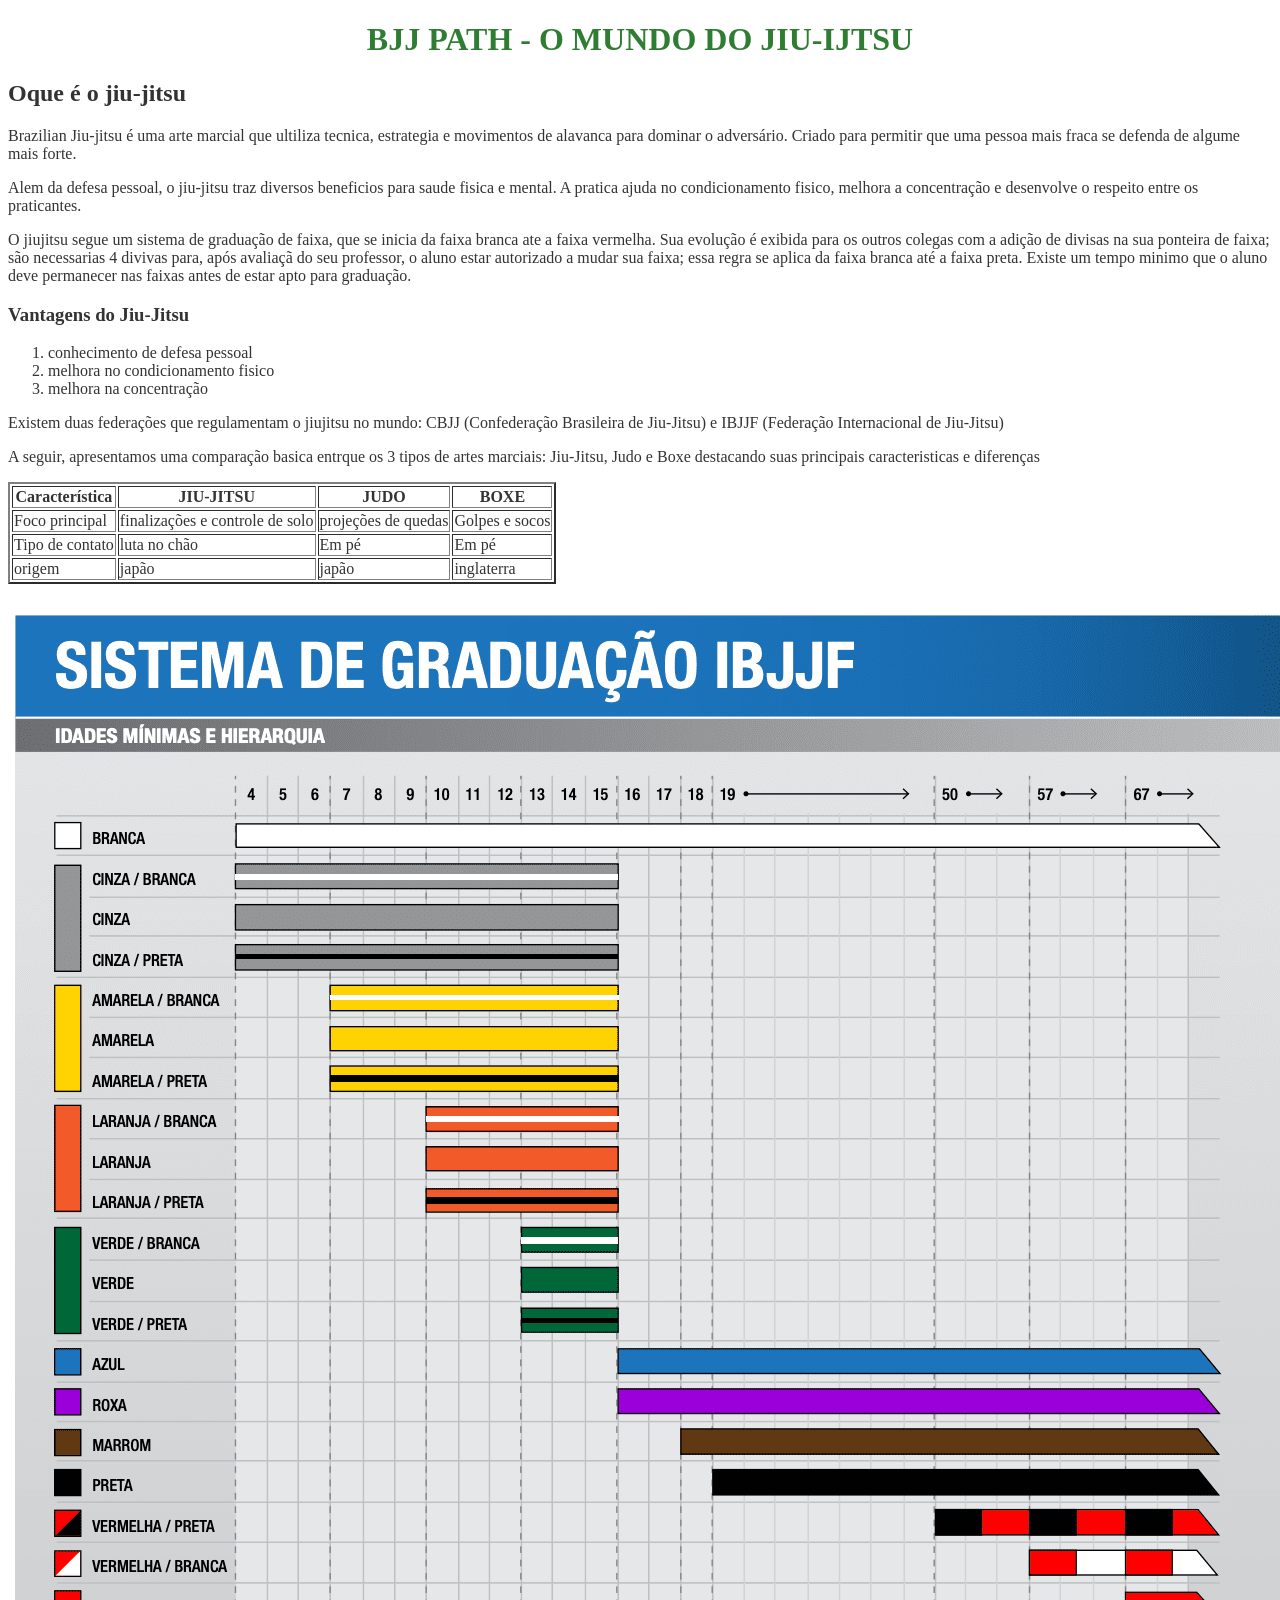
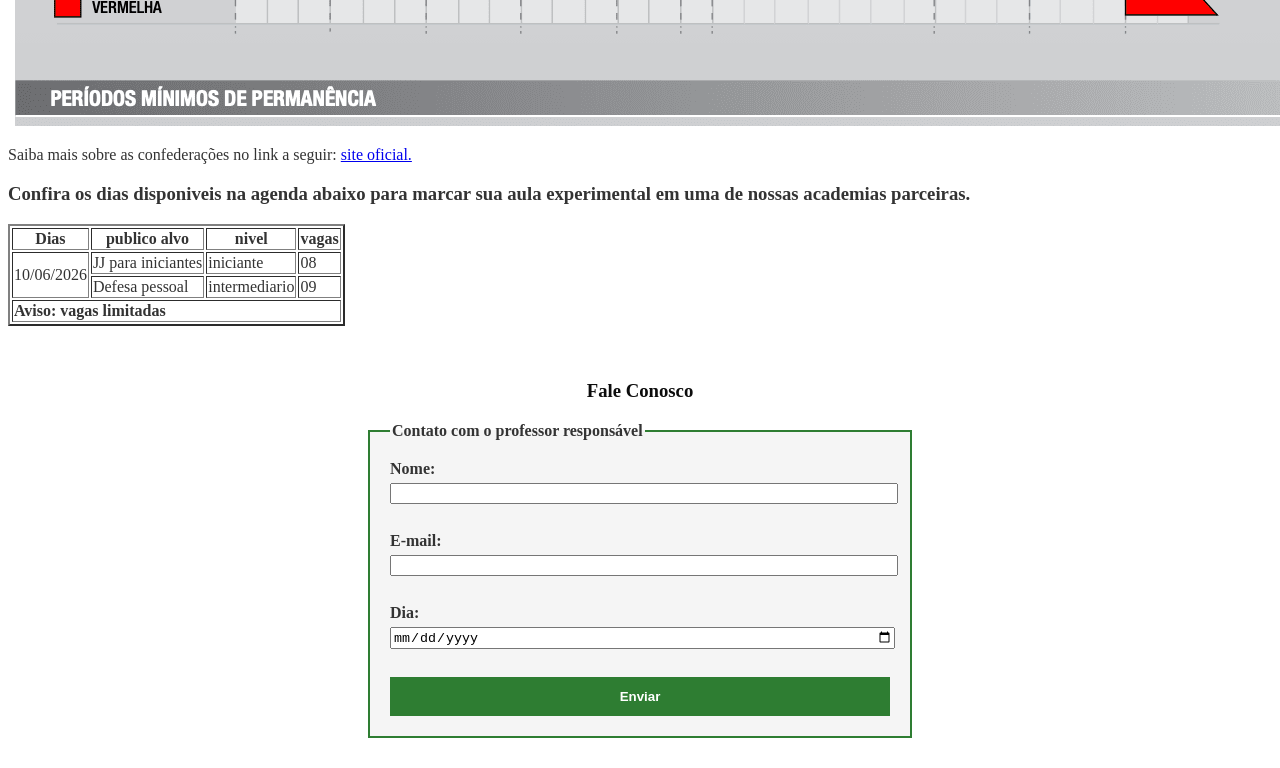
<file: index.html>
<!DOCTYPE html>

<link rel="stylesheet" href="/src/css/style.css">

<head>
    <title> BJJ PATH </title>
    <meta charset="utf-8" />
</head>

<body>
    <h1> BJJ PATH - O MUNDO DO JIU-IJTSU </h1>
    <h2> Oque é o jiu-jitsu </h2>

    <P>
        Brazilian Jiu-jitsu é uma arte marcial que ultiliza tecnica, estrategia e movimentos de alavanca para dominar o
        adversário.
        Criado para permitir que uma pessoa mais fraca se defenda de algume mais forte.
    </P>
    <p>
        Alem da defesa pessoal, o jiu-jitsu traz diversos beneficios para saude fisica e mental.
        A pratica ajuda no condicionamento fisico, melhora a concentração e desenvolve o respeito entre os praticantes.
    </p>
    <p>
        O jiujitsu segue um sistema de graduação de faixa, que se inicia da faixa branca ate a faixa vermelha.
        Sua evolução é exibida para os outros colegas com a adição de divisas na sua ponteira de faixa; são necessarias
        4 divivas para, após avaliaçã do seu professor, o aluno estar autorizado a mudar sua faixa;
        essa regra se aplica da faixa branca até a faixa preta.
        Existe um tempo minimo que o aluno deve permanecer nas faixas antes de estar apto para graduação.
    </p>



    <h3> Vantagens do Jiu-Jitsu </h3>
    <ol>
        <li> conhecimento de defesa pessoal</li>
        <li> melhora no condicionamento fisico </li>
        <li> melhora na concentração </li>
    </ol>

    <p>
        Existem duas federações que regulamentam o
        jiujitsu no mundo: CBJJ (Confederação Brasileira de Jiu-Jitsu) e IBJJF (Federação Internacional de Jiu-Jitsu)
    </p>

    <p> A seguir, apresentamos uma comparação basica entrque os 3 tipos de artes marciais: Jiu-Jitsu, Judo e Boxe
        destacando suas principais caracteristicas e diferenças
    </p>

    <table border="2">
        <tr>
            <th>Característica</th>
            <th>JIU-JITSU</th>
            <th>JUDO</th>
            <th>BOXE</th>
        </tr>
        <tr>
            <td>Foco principal</td>
            <td>finalizações e controle de solo </td>
            <td>projeções de quedas </td>
            <td>Golpes e socos </td>
        </tr>
        <tr>
            <td>Tipo de contato</td>
            <td>luta no chão </td>
            <td> Em pé </td>
            <td> Em pé </td>
        </tr>
        <tr>
            <td> origem </td>
            <td>japão </td>
            <td> japão </td>
            <td> inglaterra </td>
        </tr>
    </table>

    <p class="img-sistema">
        <img src="/src/img/sistemadegraduacaojj.png" alt="Ilustração do funcionamento Sistema de Graduação" />
    </p>

    <p>
        Saiba mais sobre as confederações no link a seguir: <a href="https://cbjj.com.br/" target="_blank"> site
            oficial.</a>
    </p>

    <h3>
        Confira os dias disponiveis na agenda abaixo para marcar sua aula experimental em uma de nossas academias
        parceiras.
    </h3>

    <table border="2">
        <tr>
            <th>Dias</th>
            <th>publico alvo </th>
            <th>nivel</th>
            <th>vagas</th>

        </tr>
        <tr>
            <td rowspan="2"> 10/06/2026 </td>
            <td>JJ para iniciantes</td>
            <td>iniciante </td>
            <td>08</td>
        </tr>
        <tr>
            <td>Defesa pessoal</td>
            <td>intermediario</td>
            <td>09</td>
        </tr>
        <tr>
            <td colspan="4" alingn="center"> <strong> Aviso: vagas limitadas </strong> </td>
        </tr>
    </table>

    <br><br>

    <h3 class="titulo-contato">Fale Conosco</h3>
    <fieldset class="caixa-contato">
        <legend><strong>Contato com o professor responsável</strong></legend>

    <form action="#agendar" method="post">
        <label for="nome">Nome: </label>
        <input type="text" id="nome" name="nome" required>
        <br>
        <label for="email">E-mail:</label>
        <input type="email" id="email" name="email" required>
        <br>
        <label for="dia">Dia:</label>
        <input type="date" id="dia" name="dia" required>
        <br>
        <button type="submit" id="btn-enviar">Enviar</button>
    </form>
    </fieldset>


</body>

</html>
</file>
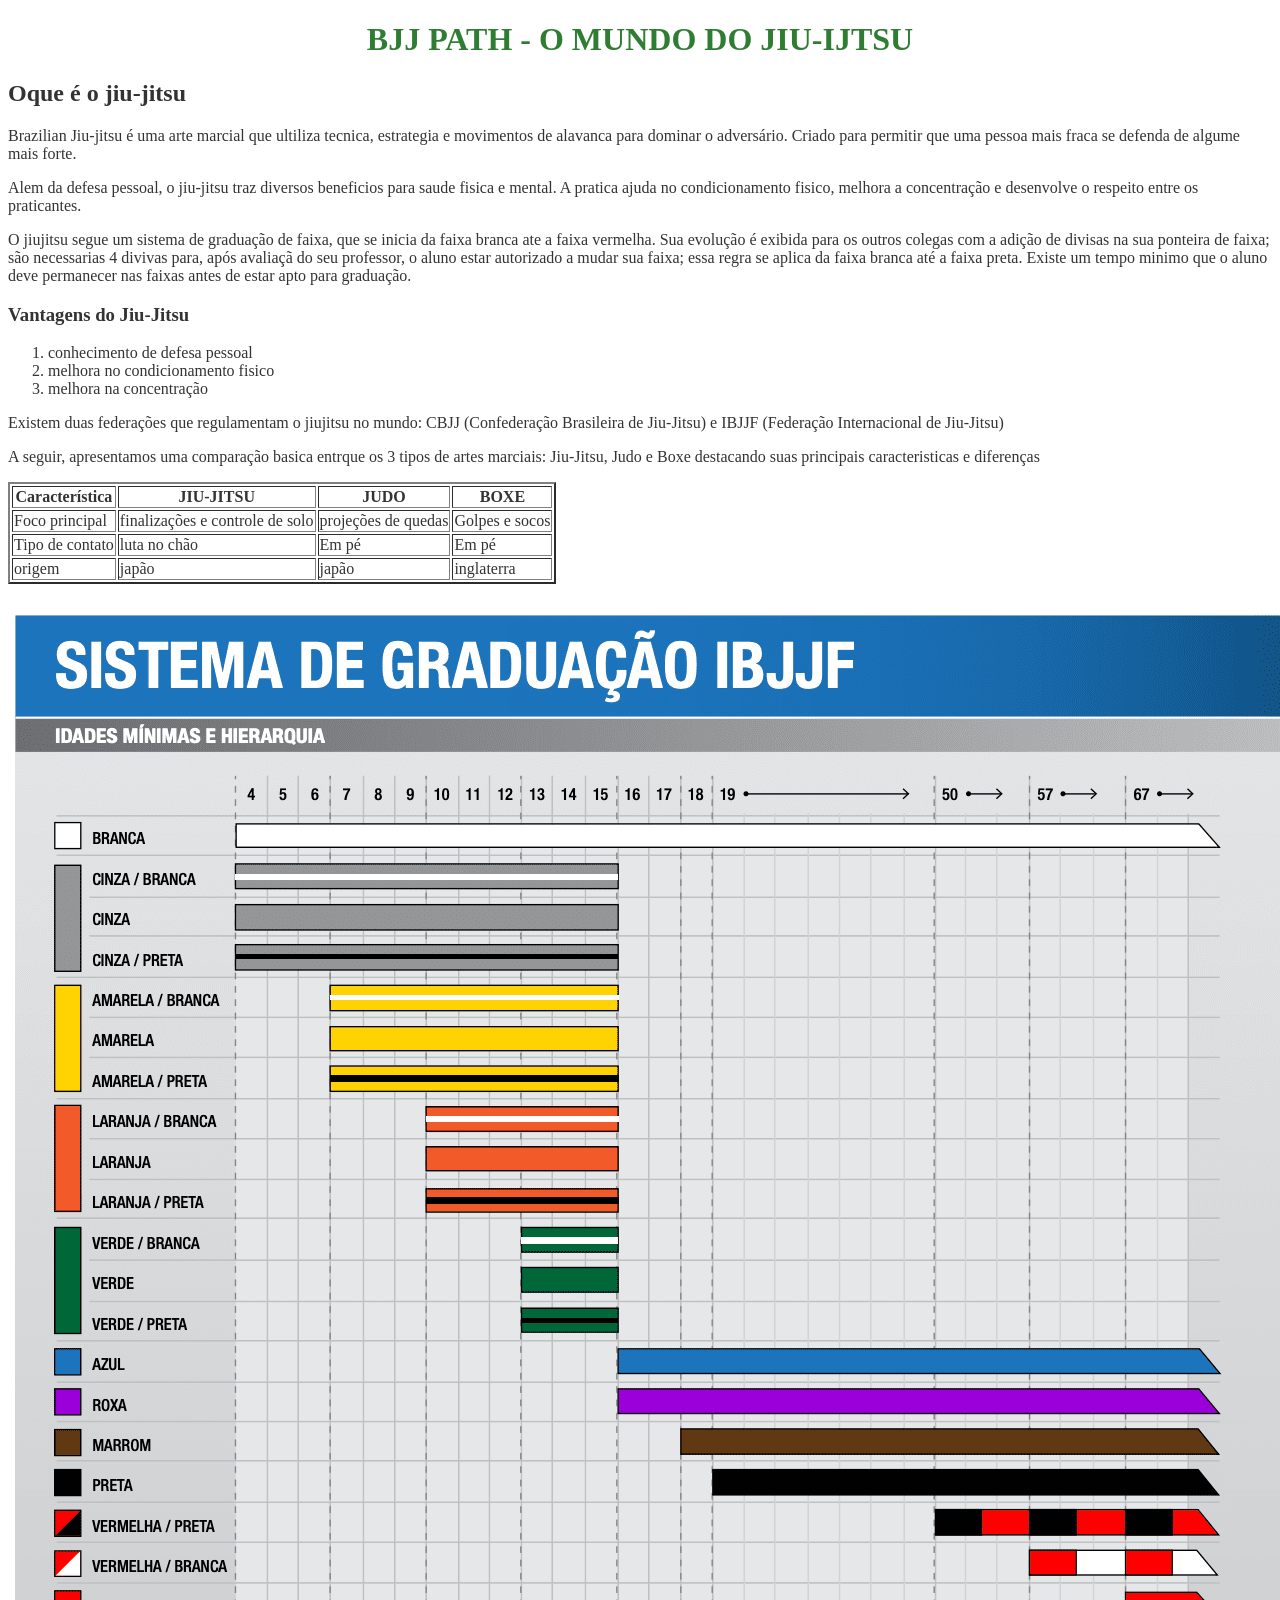
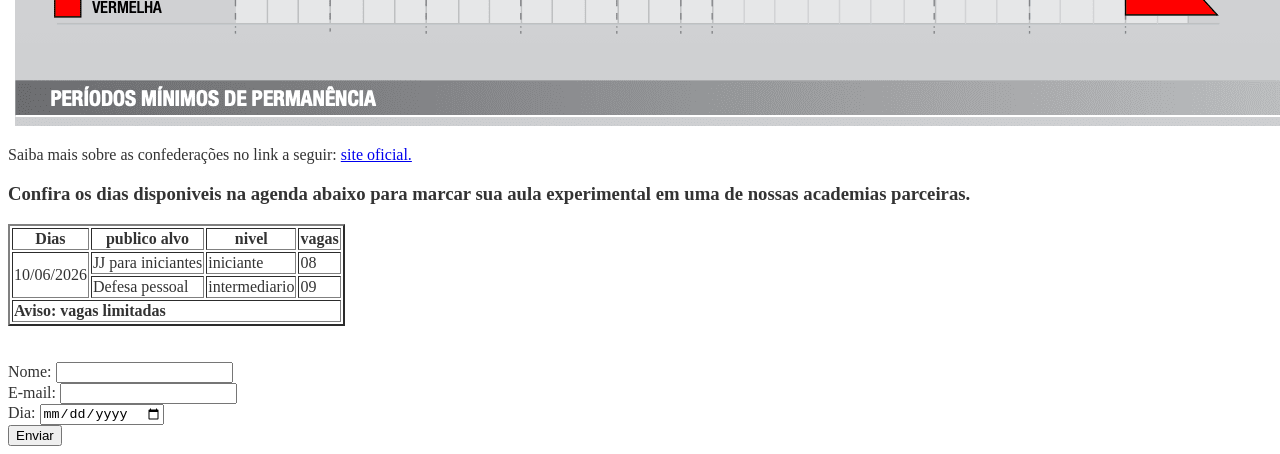
<file: bjj/index.html>
<!DOCTYPE html>

<link rel="stylesheet" href="/css/style.css">

<head>
    <title> BJJ PATH </title>
    <meta charset="utf-8" />
</head>

<body>
    <h1> BJJ PATH - O MUNDO DO JIU-IJTSU </h1>
    <h2> Oque é o jiu-jitsu </h2>

    <P>
        Brazilian Jiu-jitsu é uma arte marcial que ultiliza tecnica, estrategia e movimentos de alavanca para dominar o
        adversário.
        Criado para permitir que uma pessoa mais fraca se defenda de algume mais forte.
    </P>
    <p>
        Alem da defesa pessoal, o jiu-jitsu traz diversos beneficios para saude fisica e mental.
        A pratica ajuda no condicionamento fisico, melhora a concentração e desenvolve o respeito entre os praticantes.
    </p>
    <p>
        O jiujitsu segue um sistema de graduação de faixa, que se inicia da faixa branca ate a faixa vermelha.
        Sua evolução é exibida para os outros colegas com a adição de divisas na sua ponteira de faixa; são necessarias
        4 divivas para, após avaliaçã do seu professor, o aluno estar autorizado a mudar sua faixa;
        essa regra se aplica da faixa branca até a faixa preta.
        Existe um tempo minimo que o aluno deve permanecer nas faixas antes de estar apto para graduação.
    </p>



    <h3> Vantagens do Jiu-Jitsu </h3>
    <ol>
        <li> conhecimento de defesa pessoal</li>
        <li> melhora no condicionamento fisico </li>
        <li> melhora na concentração </li>
    </ol>

    <p>
        Existem duas federações que regulamentam o
        jiujitsu no mundo: CBJJ (Confederação Brasileira de Jiu-Jitsu) e IBJJF (Federação Internacional de Jiu-Jitsu)
    </p>

    <p> A seguir, apresentamos uma comparação basica entrque os 3 tipos de artes marciais: Jiu-Jitsu, Judo e Boxe
        destacando suas principais caracteristicas e diferenças
    </p>

    <table border="2">
        <tr>
            <th>Característica</th>
            <th>JIU-JITSU</th>
            <th>JUDO</th>
            <th>BOXE</th>
        </tr>
        <tr>
            <td>Foco principal</td>
            <td>finalizações e controle de solo </td>
            <td>projeções de quedas </td>
            <td>Golpes e socos </td>
        </tr>
        <tr>
            <td>Tipo de contato</td>
            <td>luta no chão </td>
            <td> Em pé </td>
            <td> Em pé </td>
        </tr>
        <tr>
            <td> origem </td>
            <td>japão </td>
            <td> japão </td>
            <td> inglaterra </td>
        </tr>
    </table>

    <p>
        <img src="../img/sistemadegraduacaojj.png" alt="Ilustração do funcionamento Sistema de Graduação" />
    </p>

    <p>
        Saiba mais sobre as confederações no link a seguir: <a href="/https://cbjj.com.br//" target="_blank"> site
            oficial.</a>
    </p>

    <h3>
        Confira os dias disponiveis na agenda abaixo para marcar sua aula experimental em uma de nossas academias
        parceiras.
    </h3>

    <table border="2">
        <tr>
            <th>Dias</th>
            <th>publico alvo </th>
            <th>nivel</th>
            <th>vagas</th>

        </tr>
        <tr>
            <td rowspan="2"> 10/06/2026 </td>
            <td>JJ para iniciantes</td>
            <td>iniciante </td>
            <td>08</td>
        </tr>
        <tr>
            <td>Defesa pessoal</td>
            <td>intermediario</td>
            <td>09</td>
        </tr>
        <tr>
            <td colspan="4" alingn="center"> <strong> Aviso: vagas limitadas </strong> </td>
        </tr>
    </table>

    <br><br>

    <form action="agendar" method="post">
        <label for="nome">Nome: </label>
        <input type="text" id="nome" name="nome" required>
        <br>
        <label for="email">E-mail:</label>
        <input type="email" id="email" name="email" required>
        <br>
        <label for="dia">Dia:</label>
        <input type="date" id="dia" name="dia" required>
        <br>
        <input type="submit" value="Enviar">
    </form>


</body>

</html>
</file>
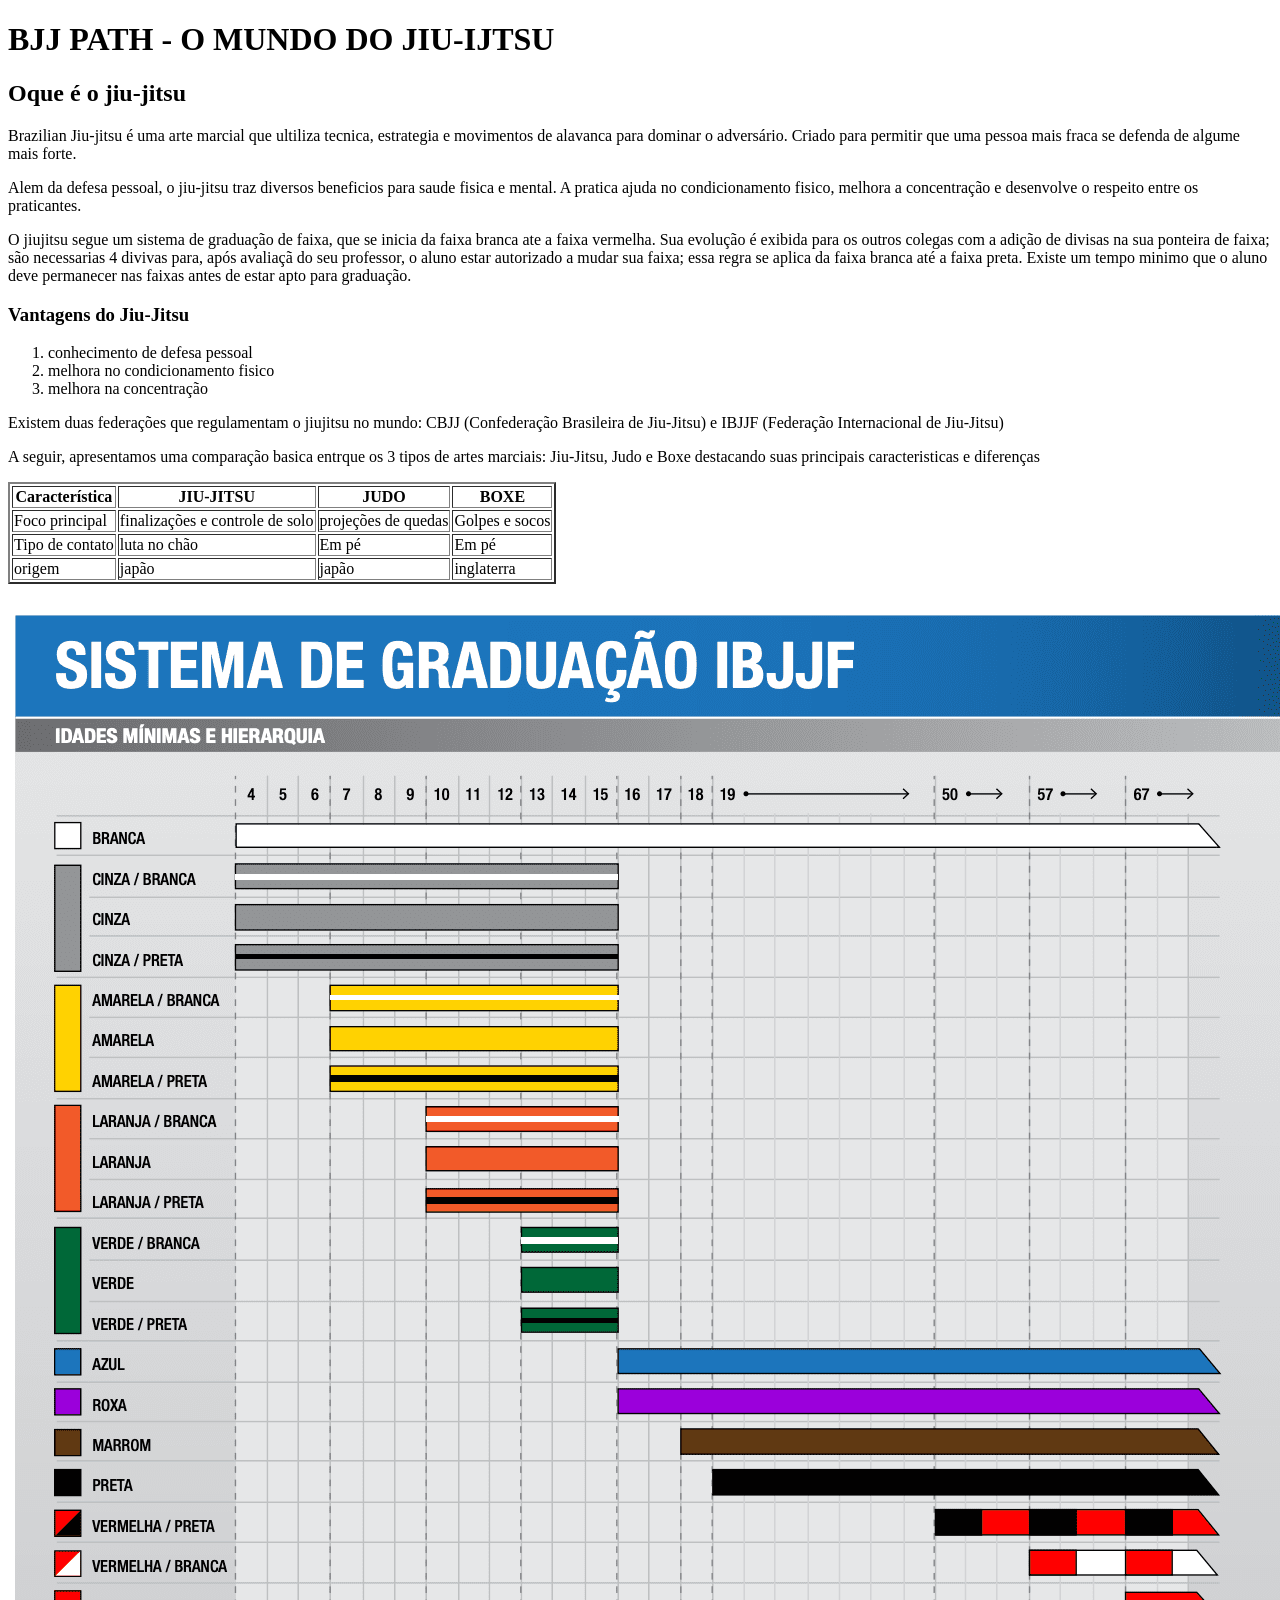
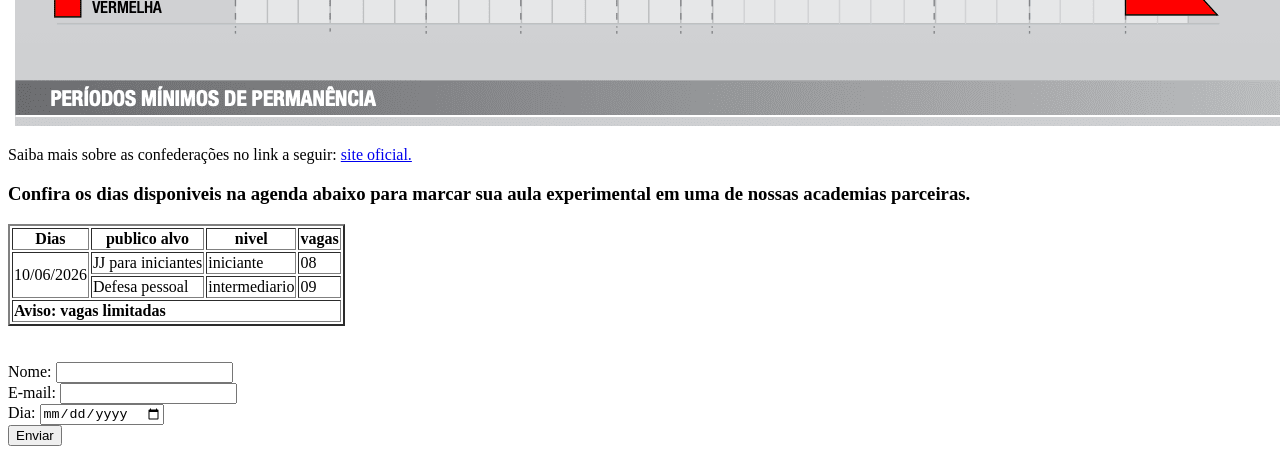
<file: li-fi/index.html>
<!DOCTYPE html>

<head>
    <title> BJJ PATH </title>
    <meta charset="utf-8" />
</head>

<body>
    <h1> BJJ PATH - O MUNDO DO JIU-IJTSU </h1>
    <h2> Oque é o jiu-jitsu </h2>

    <P>
        Brazilian Jiu-jitsu é uma arte marcial que ultiliza tecnica, estrategia e movimentos de alavanca para dominar o
        adversário.
        Criado para permitir que uma pessoa mais fraca se defenda de algume mais forte.
    </P>
    <p>
        Alem da defesa pessoal, o jiu-jitsu traz diversos beneficios para saude fisica e mental.
        A pratica ajuda no condicionamento fisico, melhora a concentração e desenvolve o respeito entre os praticantes.
    </p>
    <p>
        O jiujitsu segue um sistema de graduação de faixa, que se inicia da faixa branca ate a faixa vermelha.
        Sua evolução é exibida para os outros colegas com a adição de divisas na sua ponteira de faixa; são necessarias
        4 divivas para, após avaliaçã do seu professor, o aluno estar autorizado a mudar sua faixa;
        essa regra se aplica da faixa branca até a faixa preta.
        Existe um tempo minimo que o aluno deve permanecer nas faixas antes de estar apto para graduação.
    </p>



    <h3> Vantagens do Jiu-Jitsu </h3>
    <ol>
        <li> conhecimento de defesa pessoal</li>
        <li> melhora no condicionamento fisico </li>
        <li> melhora na concentração </li>
    </ol>

    <p>
        Existem duas federações que regulamentam o
        jiujitsu no mundo: CBJJ (Confederação Brasileira de Jiu-Jitsu) e IBJJF (Federação Internacional de Jiu-Jitsu)
    </p>

    <p> A seguir, apresentamos uma comparação basica entrque os 3 tipos de artes marciais: Jiu-Jitsu, Judo e Boxe
        destacando suas principais caracteristicas e diferenças
    </p>

    <table border="2">
        <tr>
            <th>Característica</th>
            <th>JIU-JITSU</th>
            <th>JUDO</th>
            <th>BOXE</th>
        </tr>
        <tr>
            <td>Foco principal</td>
            <td>finalizações e controle de solo </td>
            <td>projeções de quedas </td>
            <td>Golpes e socos </td>
        </tr>
        <tr>
            <td>Tipo de contato</td>
            <td>luta no chão </td>
            <td> Em pé </td>
            <td> Em pé </td>
        </tr>
        <tr>
            <td> origem </td>
            <td>japão </td>
            <td> japão </td>
            <td> inglaterra </td>
        </tr>
    </table>

    <p>
        <img src="../img/sistemadegraduacaojj.png" alt="Ilustração do funcionamento Sistema de Graduação" />
    </p>

    <p>
        Saiba mais sobre as confederações no link a seguir: <a href="/https://cbjj.com.br//" target="_blank"> site
            oficial.</a>
    </p>

    <h3>
        Confira os dias disponiveis na agenda abaixo para marcar sua aula experimental em uma de nossas academias
        parceiras.
    </h3>

    <table border="2">
        <tr>
            <th>Dias</th>
            <th>publico alvo </th>
            <th>nivel</th>
            <th>vagas</th>

        </tr>
        <tr>
            <td rowspan="2"> 10/06/2026 </td>
            <td>JJ para iniciantes</td>
            <td>iniciante </td>
            <td>08</td>
        </tr>
        <tr>
            <td>Defesa pessoal</td>
            <td>intermediario</td>
            <td>09</td>
        </tr>
        <tr>
            <td colspan="4" alingn="center"> <strong> Aviso: vagas limitadas </strong> </td>
        </tr>
    </table>

    <br><br>

    <form action="agendar" method="post">
        <label for="nome">Nome: </label>
        <input type="text" id="nome" name="nome" required>
        <br>
        <label for="email">E-mail:</label>
        <input type="email" id="email" name="email" required>
        <br>
        <label for="dia">Dia:</label>
        <input type="date" id="dia" name="dia" required>
        <br>
        <input type="submit" value="Enviar">
    </form>


</body>

</html>
</file>
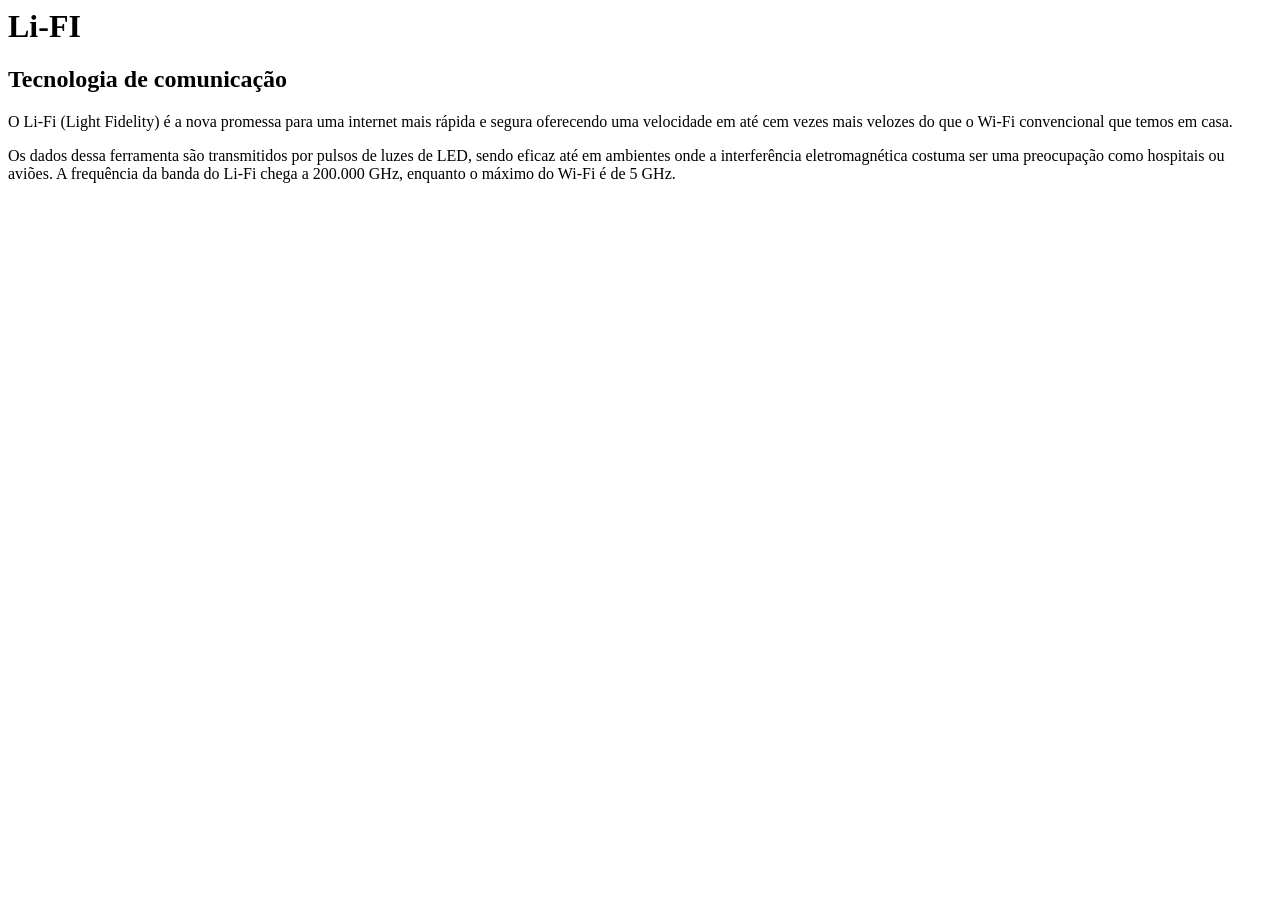
<file: receita/index.html>
<html>

    <head>
        <title> COMUNICAÇÃO LI-FI </title>
        <meta charset="utf-8"/>
    </head>

    <body>
        <h1> Li-FI </h1>
        <h2> Tecnologia de comunicação </h2>
    </body>

    <P>
    O Li-Fi (Light Fidelity) é a nova promessa para uma internet mais rápida e segura 
    oferecendo uma velocidade em até cem vezes mais velozes do que o Wi-Fi convencional que temos em casa.
    </P>
    <p>
    Os dados dessa ferramenta são transmitidos por pulsos de luzes de LED, sendo eficaz até em ambientes onde a interferência eletromagnética costuma ser uma preocupação
    como hospitais ou aviões. A frequência da banda do Li-Fi chega a 200.000 GHz, enquanto o máximo do Wi-Fi é de 5 GHz.
    </p>
    

<!-- 
  # minimo 02 paragrafos
# minimo 01 lista,ordenada ou n.
# tabela com 04 colunas e 03 linhas.
# inserção de uma imagem com o atributo alt(explicar a importancia do alt para acessibilidade).
# minimo 01 link para um site externo.  
-->

</html>
</file>
<file: src/css/style.css>
/* 1. Mudando a cor do texto de todo o corpo do site */
body {
    color: #333333; /* Um cinza escuro, mais suave que o preto puro */
}

/* 2. Destacando o título principal com a cor da identidade do cliente */
h1 {
    color: #2e7d32; /* Verde que remete à saúde e nutrição */
    text-align: center; /* Centraliza o nome do portal na tela */
}

/* 3. Colocando uma cor de fundo sutil no formulário de contato */
fieldset {
    background-color: #f5f5f5; /* Um fundo cinza claro para destacar a seção */
}

/* 4. Colorindo o fundo do rodapé semântico */
footer {
    background-color: #e8f5e9; /* Um fundo verde bem clarinho */
}


.titulo-contato {
    text-align: center; /* Centraliza o título "Fale Conosco" */
    color: #0c0c0c; /* Mantém a consistência com a identidade visual */
    margin-bottom: 20px; /* Adiciona espaço abaixo do título */
}
/* 5. adicionando estilo para os campos do formulário */
.caixa-contato {
    background-color: #f5f5f5;
    border: 2px solid #2e7d32;
    padding: 20px; 
    max-width: 500px;/*Restringe o tamanho maximo do forumlario */
    margin: 0 auto 30px auto; /* Centraliza a caixa na tela e adiciona 30px de espaço abaixo*/
}

.caixa-contato label,
.caixa-contato input,
.caixa-contato textarea {
    display: block; /* Força cada elemento a ocupar sua própria linha */
    width: 100%;    /* Faz os inputs e textareas preencherem toda a largura interna da caixa */
    margin-bottom: 10px; /* Cria um pequeno espaçamento inferior entre os campos */
}

.caixa-contato label {
    font-weight: bold;
    margin-bottom: 5px;
}

#btn-enviar {
    display: block;/* Transforma o botão em bloco para aplicar margens */
    width: 100%;/* Faz o botão ocupar toda a largura do formulário */
    background-color: #2e7d32; 
    color: #ffffff;            
    border: none;              
    padding: 12px;        
    cursor: pointer;           
    font-weight: bold;
}
</file>
<file: css/style.css>
/* 1. Mudando a cor do texto de todo o corpo do site */
body {
    color: #333333; /* Um cinza escuro, mais suave que o preto puro */
}

/* 2. Destacando o título principal com a cor da identidade do cliente */
h1 {
    color: #2e7d32; /* Verde que remete à saúde e nutrição */
    text-align: center; /* Centraliza o nome do portal na tela */
}

/* 3. Colocando uma cor de fundo sutil no formulário de contato */
fieldset {
    background-color: #f5f5f5; /* Um fundo cinza claro para destacar a seção */
}

/* 4. Colorindo o fundo do rodapé semântico */
footer {
    background-color: #e8f5e9; /* Um fundo verde bem clarinho */
}
</file>
